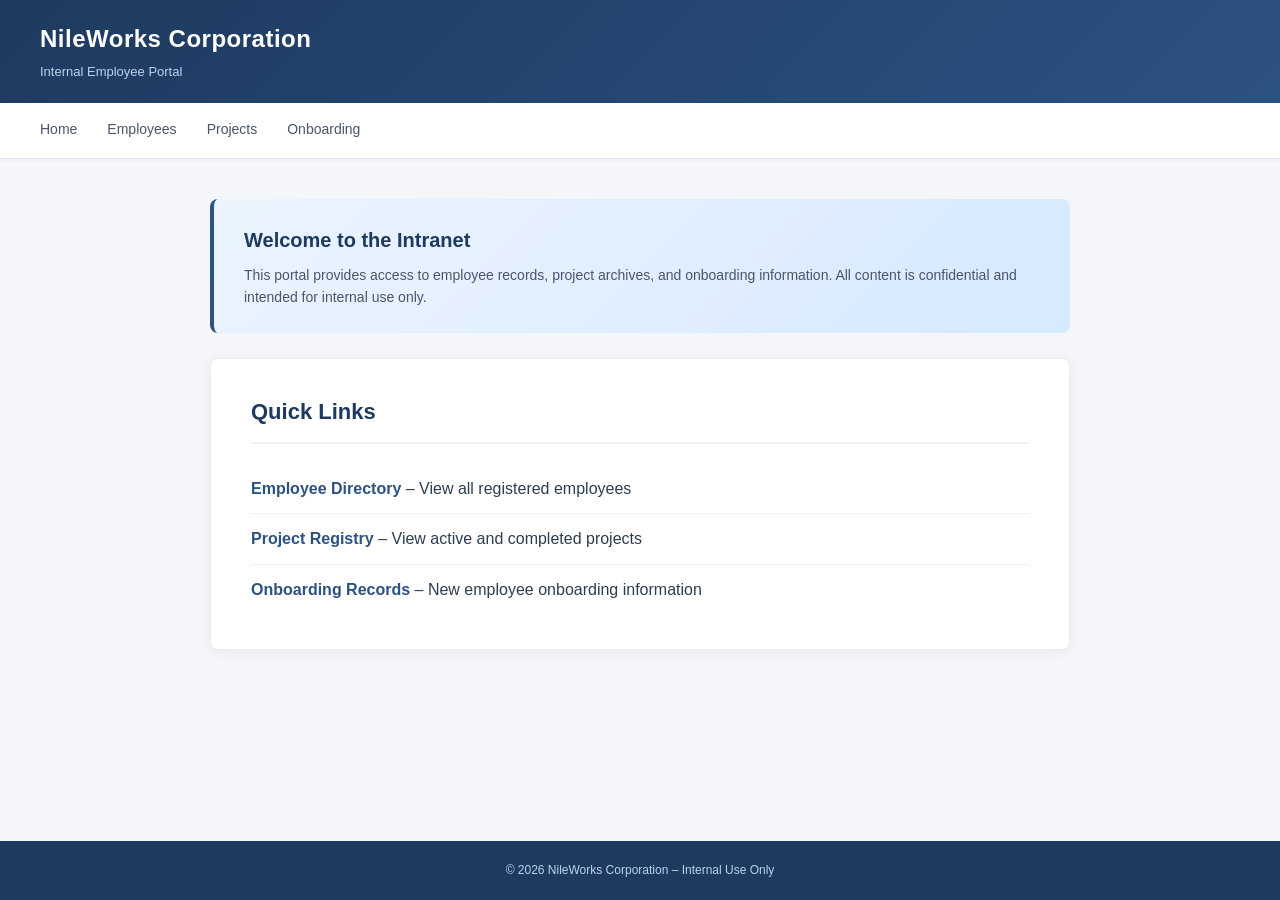
<file: stage3-osint/pages/index.html>
<!DOCTYPE html>
<html lang="en">
<head>
  <meta charset="UTF-8">
  <meta name="viewport" content="width=device-width, initial-scale=1.0">
  <title>Company Intranet</title>
  <link rel="stylesheet" href="style.css">
</head>
<body>
  <header>
    <h1>NileWorks Corporation</h1>
    <div class="subtitle">Internal Employee Portal</div>
  </header>

  <nav>
    <ul>
      <li><a href="index.html">Home</a></li>
      <li><a href="employees.html">Employees</a></li>
      <li><a href="projects.html">Projects</a></li>
      <li><a href="onboarding.html">Onboarding</a></li>
    </ul>
  </nav>

  <main>
    <div class="banner">
      <h2>Welcome to the Intranet</h2>
      <p>This portal provides access to employee records, project archives, and onboarding information. All content is confidential and intended for internal use only.</p>
    </div>

    <div class="card">
      <h2>Quick Links</h2>
      <ul class="employee-list">
        <li><a href="employees.html">Employee Directory</a> – View all registered employees</li>
        <li><a href="projects.html">Project Registry</a> – View active and completed projects</li>
        <li><a href="onboarding.html">Onboarding Records</a> – New employee onboarding information</li>
      </ul>
    </div>
  </main>

  <footer>
    &copy; 2026 NileWorks Corporation – Internal Use Only
  </footer>
</body>
</html>
</file>
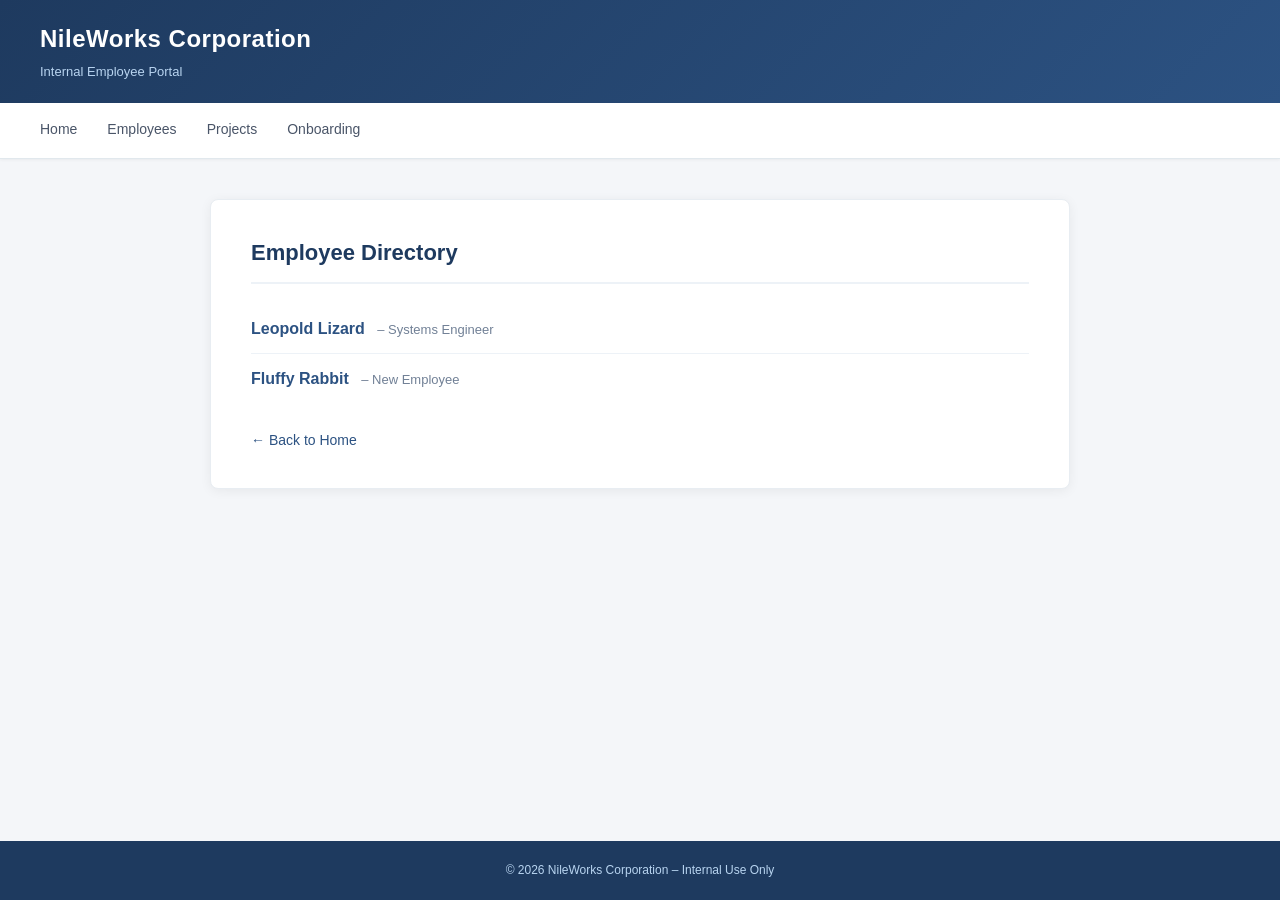
<file: stage3-osint/pages/employees.html>
<!DOCTYPE html>
<html lang="en">
<head>
  <meta charset="UTF-8">
  <meta name="viewport" content="width=device-width, initial-scale=1.0">
  <title>Employees</title>
  <link rel="stylesheet" href="style.css">
</head>
<body>
  <header>
    <h1>NileWorks Corporation</h1>
    <div class="subtitle">Internal Employee Portal</div>
  </header>

  <nav>
    <ul>
      <li><a href="index.html">Home</a></li>
      <li><a href="employees.html">Employees</a></li>
      <li><a href="projects.html">Projects</a></li>
      <li><a href="onboarding.html">Onboarding</a></li>
    </ul>
  </nav>

  <main>
    <div class="card">
      <h2>Employee Directory</h2>
      <ul class="employee-list">
        <li>
          <a href="lizard.html">Leopold Lizard</a>
          <span class="role">– Systems Engineer</span>
        </li>
        <li>
          <a href="rabbit.html">Fluffy Rabbit</a>
          <span class="role">– New Employee</span>
        </li>
      </ul>
      <a href="index.html" class="back-link">← Back to Home</a>
    </div>
  </main>

  <footer>
    &copy; 2026 NileWorks Corporation – Internal Use Only
  </footer>
</body>
</html>
</file>
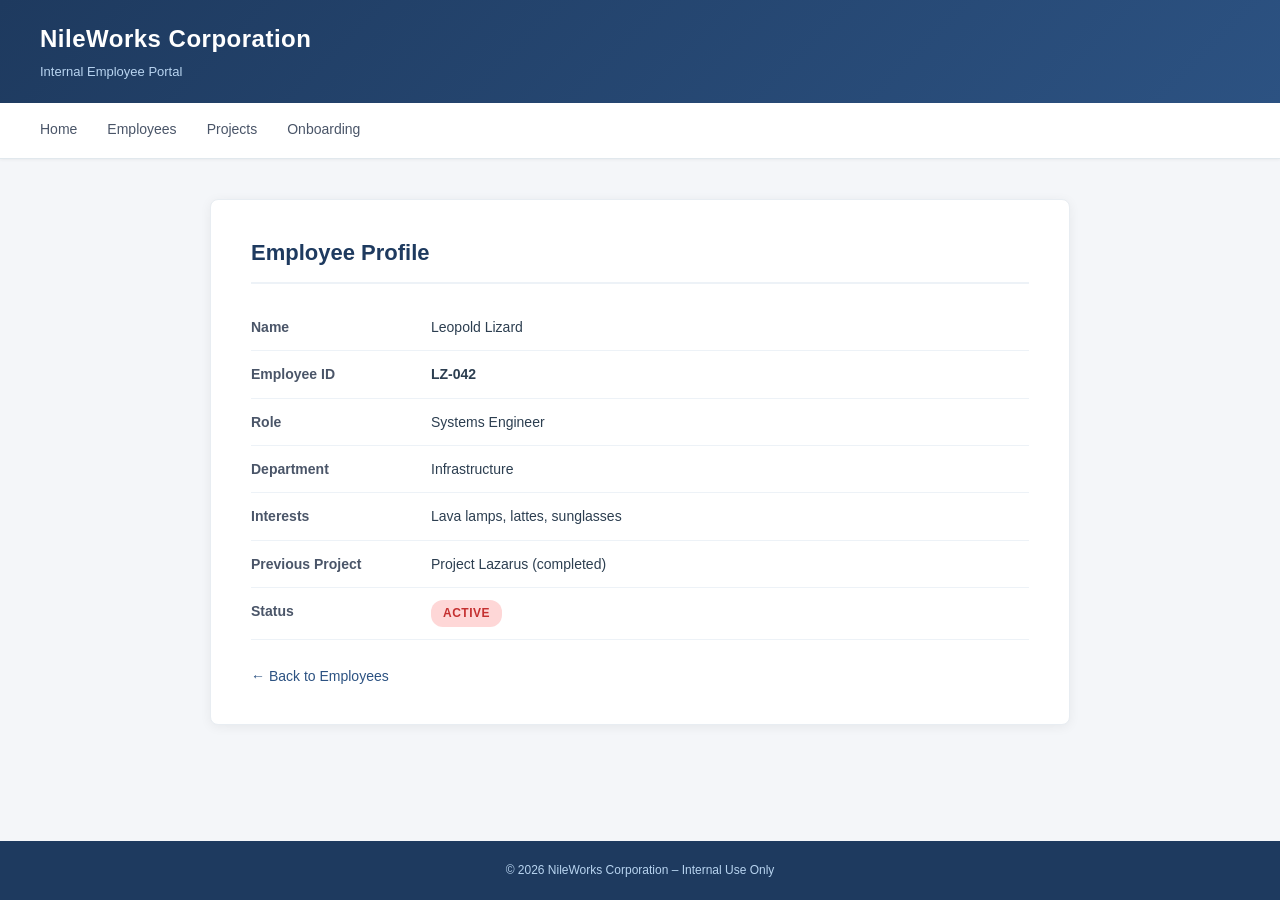
<file: stage3-osint/pages/lizard.html>
<!DOCTYPE html>
<html lang="en">
<head>
  <meta charset="UTF-8">
  <meta name="viewport" content="width=device-width, initial-scale=1.0">
  <title>Leopold Lizard</title>
  <link rel="stylesheet" href="style.css">
</head>
<body>
  <header>
    <h1>NileWorks Corporation</h1>
    <div class="subtitle">Internal Employee Portal</div>
  </header>

  <nav>
    <ul>
      <li><a href="index.html">Home</a></li>
      <li><a href="employees.html">Employees</a></li>
      <li><a href="projects.html">Projects</a></li>
      <li><a href="onboarding.html">Onboarding</a></li>
    </ul>
  </nav>

  <main>
    <div class="card">
      <h2>Employee Profile</h2>

      <div class="profile-field">
        <div class="label">Name</div>
        <div class="value">Leopold Lizard</div>
      </div>
      <div class="profile-field">
        <div class="label">Employee ID</div>
        <div class="value"><strong>LZ-042</strong></div>
      </div>
      <div class="profile-field">
        <div class="label">Role</div>
        <div class="value">Systems Engineer</div>
      </div>
      <div class="profile-field">
        <div class="label">Department</div>
        <div class="value">Infrastructure</div>
      </div>
      <div class="profile-field">
        <div class="label">Interests</div>
        <div class="value">Lava lamps, lattes, sunglasses</div>
      </div>
      <div class="profile-field">
        <div class="label">Previous Project</div>
        <div class="value">Project Lazarus (completed)</div>
      </div>
      <div class="profile-field">
        <div class="label">Status</div>
        <div class="value"><span class="warning">Active</span></div>
      </div>

      <a href="employees.html" class="back-link">← Back to Employees</a>
    </div>
  </main>

  <footer>
    &copy; 2026 NileWorks Corporation – Internal Use Only
  </footer>
</body>
</html>
</file>
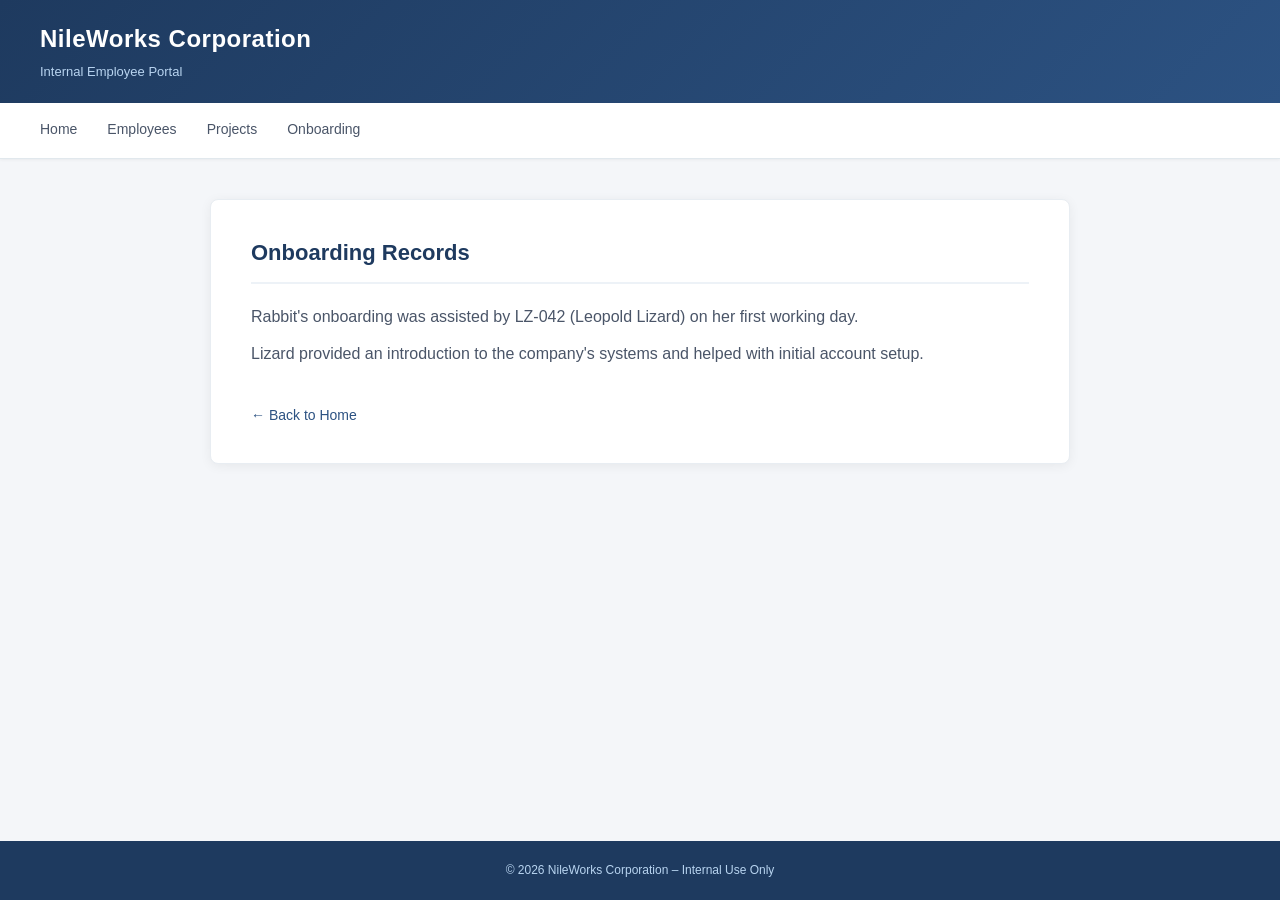
<file: stage3-osint/pages/onboarding.html>
<!DOCTYPE html>
<html lang="en">
<head>
  <meta charset="UTF-8">
  <meta name="viewport" content="width=device-width, initial-scale=1.0">
  <title>Onboarding Records</title>
  <link rel="stylesheet" href="style.css">
</head>
<body>
  <header>
    <h1>NileWorks Corporation</h1>
    <div class="subtitle">Internal Employee Portal</div>
  </header>

  <nav>
    <ul>
      <li><a href="index.html">Home</a></li>
      <li><a href="employees.html">Employees</a></li>
      <li><a href="projects.html">Projects</a></li>
      <li><a href="onboarding.html">Onboarding</a></li>
    </ul>
  </nav>

  <main>
    <div class="card">
      <h2>Onboarding Records</h2>
      <p>Rabbit's onboarding was assisted by LZ-042 (Leopold Lizard) on her first working day.</p>
      <p>Lizard provided an introduction to the company's systems and helped with initial account setup.</p>

      <a href="index.html" class="back-link">← Back to Home</a>
    </div>
  </main>

  <footer>
    &copy; 2026 NileWorks Corporation – Internal Use Only
  </footer>
</body>
</html>
</file>
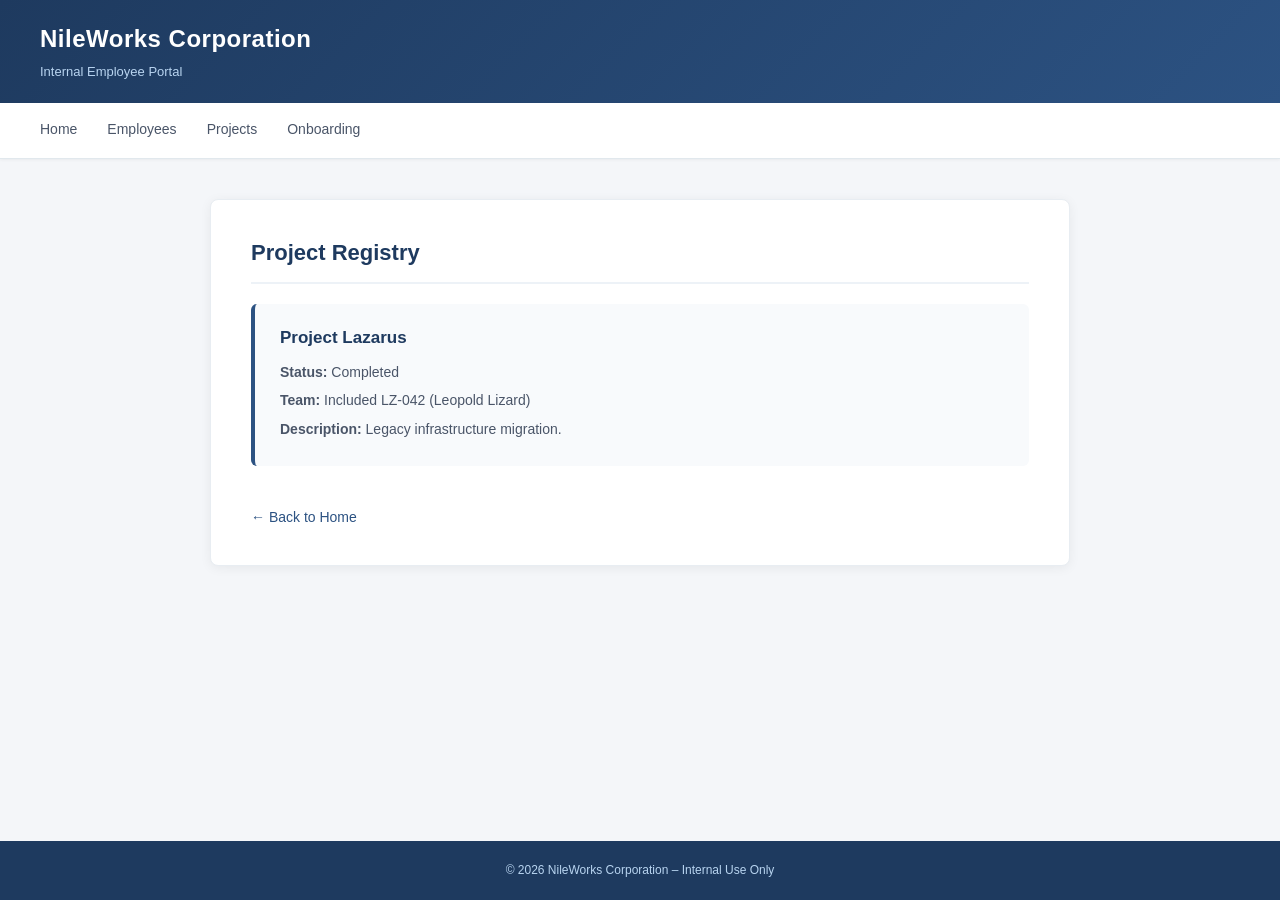
<file: stage3-osint/pages/projects.html>
<!DOCTYPE html>
<html lang="en">
<head>
  <meta charset="UTF-8">
  <meta name="viewport" content="width=device-width, initial-scale=1.0">
  <title>Projects</title>
  <link rel="stylesheet" href="style.css">
</head>
<body>
  <header>
    <h1>NileWorks Corporation</h1>
    <div class="subtitle">Internal Employee Portal</div>
  </header>

  <nav>
    <ul>
      <li><a href="index.html">Home</a></li>
      <li><a href="employees.html">Employees</a></li>
      <li><a href="projects.html">Projects</a></li>
      <li><a href="onboarding.html">Onboarding</a></li>
    </ul>
  </nav>

  <main>
    <div class="card">
      <h2>Project Registry</h2>

      <div class="project">
        <h3>Project Lazarus</h3>
        <p><strong>Status:</strong> Completed</p>
        <p><strong>Team:</strong> Included LZ-042 (Leopold Lizard)</p>
        <p><strong>Description:</strong> Legacy infrastructure migration.</p>
      </div>

      <a href="index.html" class="back-link">← Back to Home</a>
    </div>
  </main>

  <footer>
    &copy; 2026 NileWorks Corporation – Internal Use Only
  </footer>
</body>
</html>
</file>
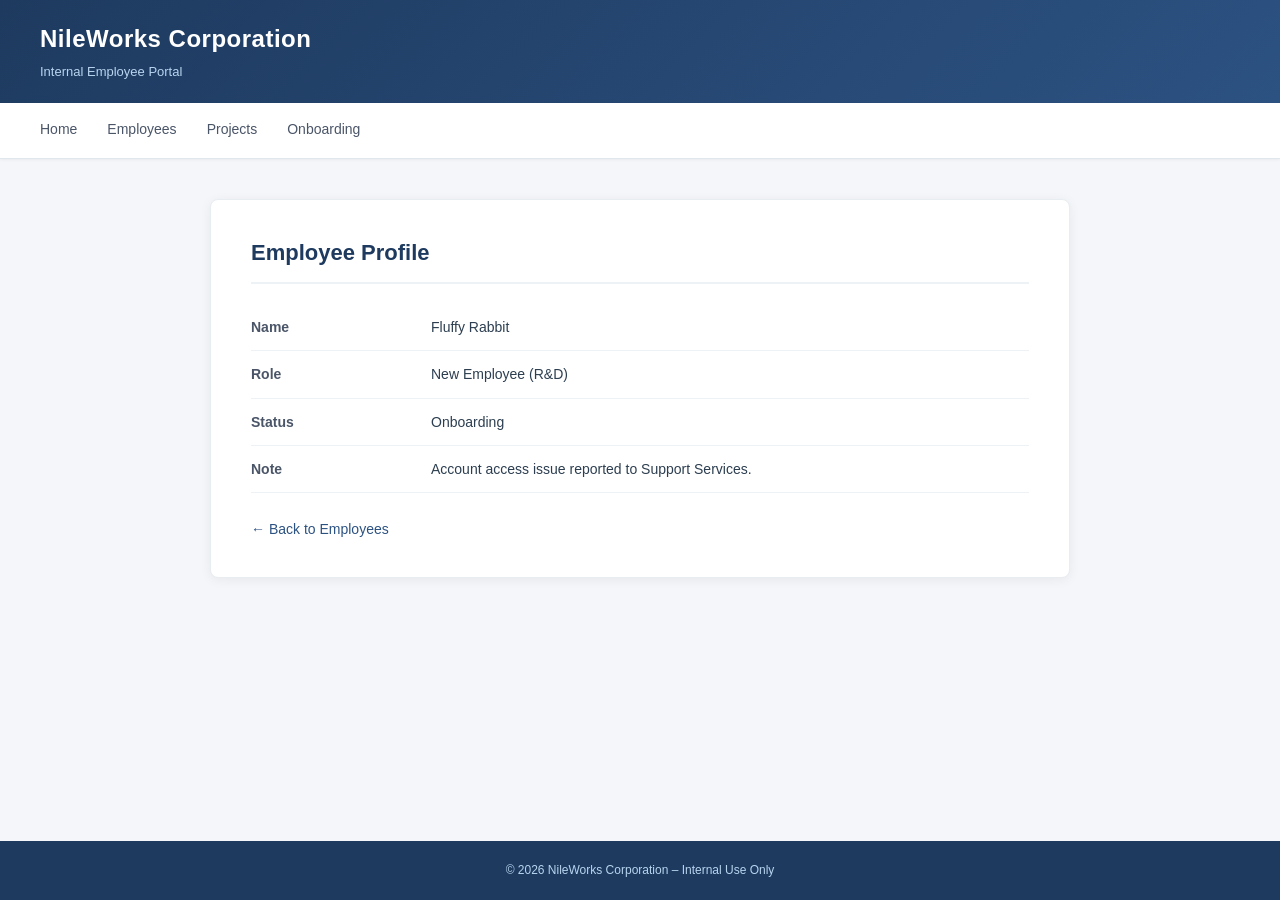
<file: stage3-osint/pages/rabbit.html>
<!DOCTYPE html>
<html lang="en">
<head>
  <meta charset="UTF-8">
  <meta name="viewport" content="width=device-width, initial-scale=1.0">
  <title>Fluffy Rabbit</title>
  <link rel="stylesheet" href="style.css">
</head>
<body>
  <header>
    <h1>NileWorks Corporation</h1>
    <div class="subtitle">Internal Employee Portal</div>
  </header>

  <nav>
    <ul>
      <li><a href="index.html">Home</a></li>
      <li><a href="employees.html">Employees</a></li>
      <li><a href="projects.html">Projects</a></li>
      <li><a href="onboarding.html">Onboarding</a></li>
    </ul>
  </nav>

  <main>
    <div class="card">
      <h2>Employee Profile</h2>

      <div class="profile-field">
        <div class="label">Name</div>
        <div class="value">Fluffy Rabbit</div>
      </div>
      <div class="profile-field">
        <div class="label">Role</div>
        <div class="value">New Employee (R&amp;D)</div>
      </div>
      <div class="profile-field">
        <div class="label">Status</div>
        <div class="value">Onboarding</div>
      </div>
      <div class="profile-field">
        <div class="label">Note</div>
        <div class="value">Account access issue reported to Support Services.</div>
      </div>

      <a href="employees.html" class="back-link">← Back to Employees</a>
    </div>
  </main>

  <footer>
    &copy; 2026 NileWorks Corporation – Internal Use Only
  </footer>
</body>
</html>
</file>
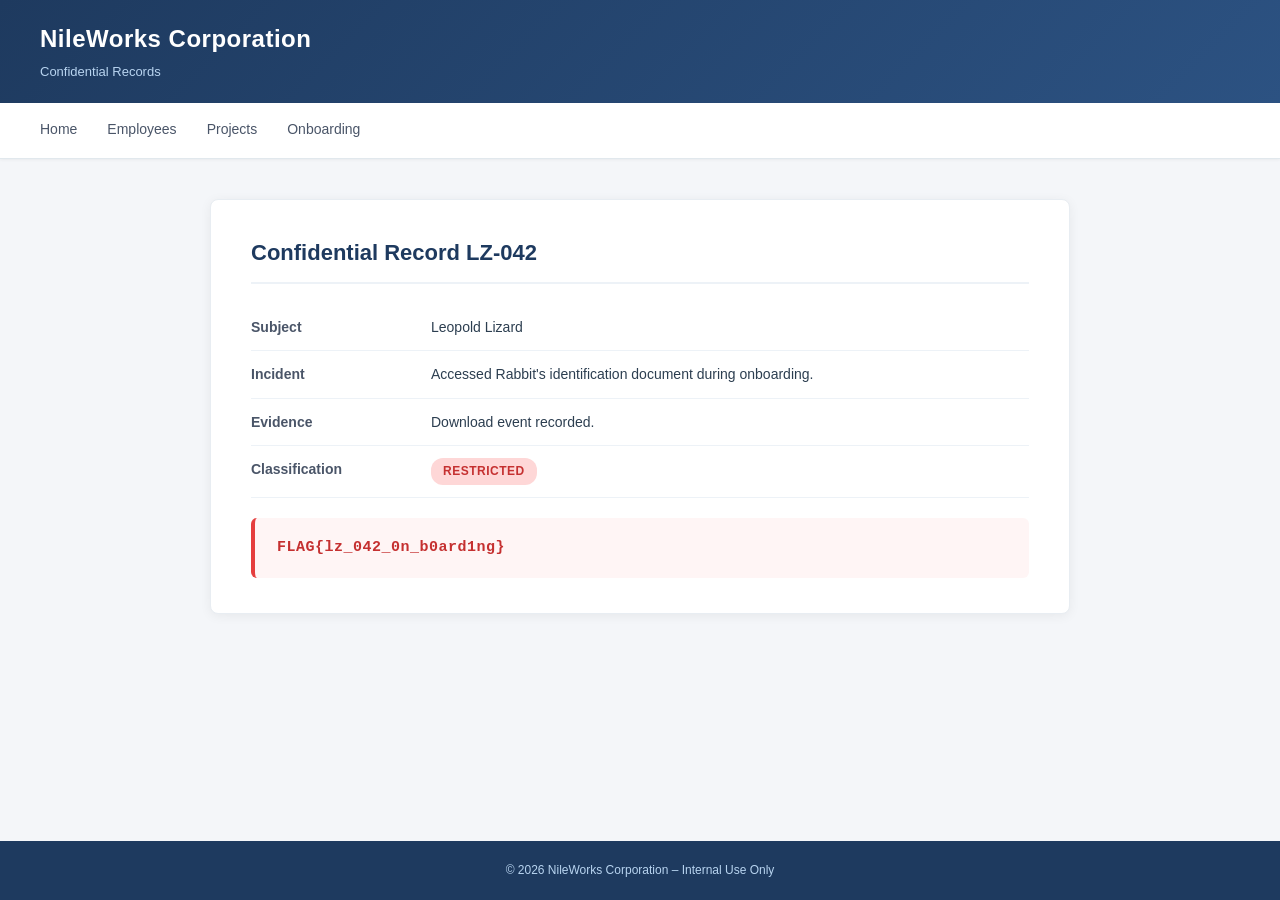
<file: stage3-osint/pages/records/LZ-042.html>
<!DOCTYPE html>
<html lang="en">
<head>
  <meta charset="UTF-8">
  <meta name="viewport" content="width=device-width, initial-scale=1.0">
  <title>Record LZ-042 – Confidential</title>
  <link rel="stylesheet" href="../style.css">
</head>
<body>
  <header>
    <h1>NileWorks Corporation</h1>
    <div class="subtitle">Confidential Records</div>
  </header>

  <nav>
    <ul>
      <li><a href="../index.html">Home</a></li>
      <li><a href="../employees.html">Employees</a></li>
      <li><a href="../projects.html">Projects</a></li>
      <li><a href="../onboarding.html">Onboarding</a></li>
    </ul>
  </nav>

  <main>
    <div class="card">
      <h2>Confidential Record LZ-042</h2>

      <div class="profile-field">
        <div class="label">Subject</div>
        <div class="value">Leopold Lizard</div>
      </div>
      <div class="profile-field">
        <div class="label">Incident</div>
        <div class="value">Accessed Rabbit's identification document during onboarding.</div>
      </div>
      <div class="profile-field">
        <div class="label">Evidence</div>
        <div class="value">Download event recorded.</div>
      </div>
      <div class="profile-field">
        <div class="label">Classification</div>
        <div class="value"><span class="warning">Restricted</span></div>
      </div>

      <div class="flag-box">
        FLAG{lz_042_0n_b0ard1ng}
      </div>
    </div>
  </main>

  <footer>
    &copy; 2026 NileWorks Corporation – Internal Use Only
  </footer>
</body>
</html>
</file>
<file: stage3-osint/pages/style.css>
/* ===== Reset & Base ===== */
* {
  margin: 0;
  padding: 0;
  box-sizing: border-box;
}

body {
  font-family: 'Segoe UI', Tahoma, Geneva, Verdana, sans-serif;
  background-color: #f4f6f9;
  color: #2c3e50;
  line-height: 1.6;
  min-height: 100vh;
  display: flex;
  flex-direction: column;
}

/* ===== Header ===== */
header {
  background: linear-gradient(135deg, #1e3a5f 0%, #2c5282 100%);
  color: #ffffff;
  padding: 20px 40px;
  box-shadow: 0 2px 8px rgba(0, 0, 0, 0.1);
}

header h1 {
  font-size: 24px;
  font-weight: 600;
  letter-spacing: 0.5px;
}

header .subtitle {
  font-size: 13px;
  color: #b8d4f0;
  margin-top: 4px;
}

/* ===== Navigation ===== */
nav {
  background-color: #ffffff;
  border-bottom: 1px solid #e1e8ed;
  padding: 0 40px;
  box-shadow: 0 1px 3px rgba(0, 0, 0, 0.05);
}

nav ul {
  list-style: none;
  display: flex;
  gap: 30px;
}

nav ul li a {
  display: block;
  padding: 15px 0;
  color: #4a5568;
  text-decoration: none;
  font-weight: 500;
  font-size: 14px;
  border-bottom: 2px solid transparent;
  transition: all 0.2s;
}

nav ul li a:hover {
  color: #2c5282;
  border-bottom-color: #2c5282;
}

/* ===== Main Content ===== */
main {
  flex: 1;
  max-width: 900px;
  margin: 40px auto;
  padding: 0 20px;
  width: 100%;
}

.card {
  background: #ffffff;
  border-radius: 8px;
  padding: 35px 40px;
  box-shadow: 0 2px 12px rgba(0, 0, 0, 0.06);
  border: 1px solid #e8edf2;
}

.card h2 {
  color: #1e3a5f;
  font-size: 22px;
  margin-bottom: 20px;
  padding-bottom: 12px;
  border-bottom: 2px solid #edf2f7;
}

.card p {
  margin-bottom: 12px;
  color: #4a5568;
}

/* ===== Employee List ===== */
.employee-list {
  list-style: none;
  margin-top: 15px;
}

.employee-list li {
  padding: 12px 0;
  border-bottom: 1px solid #edf2f7;
}

.employee-list li:last-child {
  border-bottom: none;
}

.employee-list a {
  color: #2c5282;
  text-decoration: none;
  font-weight: 600;
  transition: color 0.2s;
}

.employee-list a:hover {
  color: #1e3a5f;
  text-decoration: underline;
}

.employee-list .role {
  color: #718096;
  font-size: 13px;
  margin-left: 8px;
}

/* ===== Profile Fields ===== */
.profile-field {
  display: flex;
  padding: 12px 0;
  border-bottom: 1px solid #edf2f7;
}

.profile-field:last-child {
  border-bottom: none;
}

.profile-field .label {
  font-weight: 600;
  color: #4a5568;
  min-width: 180px;
  font-size: 14px;
}

.profile-field .value {
  color: #2c3e50;
  font-size: 14px;
}

/* ===== Project Card ===== */
.project {
  background: #f8fafc;
  border-left: 4px solid #2c5282;
  padding: 20px 25px;
  border-radius: 6px;
  margin-bottom: 15px;
}

.project h3 {
  color: #1e3a5f;
  margin-bottom: 10px;
  font-size: 17px;
}

.project p {
  font-size: 14px;
  margin-bottom: 6px;
}

/* ===== Flag Box ===== */
.flag-box {
  background: #fff5f5;
  border-left: 4px solid #e53e3e;
  padding: 18px 22px;
  border-radius: 6px;
  margin-top: 20px;
  font-family: 'Courier New', monospace;
  font-size: 15px;
  color: #c53030;
  font-weight: 600;
  letter-spacing: 0.5px;
}

/* ===== Back Link ===== */
.back-link {
  display: inline-block;
  margin-top: 25px;
  color: #2c5282;
  text-decoration: none;
  font-size: 14px;
  font-weight: 500;
}

.back-link:hover {
  text-decoration: underline;
}

/* ===== Banner ===== */
.banner {
  background: linear-gradient(135deg, #ebf4ff 0%, #d6e9ff 100%);
  border-radius: 8px;
  padding: 25px 30px;
  margin-bottom: 25px;
  border-left: 4px solid #2c5282;
}

.banner h2 {
  color: #1e3a5f;
  font-size: 20px;
  margin-bottom: 8px;
  border: none;
  padding: 0;
}

.banner p {
  color: #4a5568;
  font-size: 14px;
}

/* ===== Footer ===== */
footer {
  background-color: #1e3a5f;
  color: #b8d4f0;
  text-align: center;
  padding: 20px;
  font-size: 12px;
  margin-top: auto;
}

/* ===== Warning Badge ===== */
.warning {
  display: inline-block;
  background: #fed7d7;
  color: #c53030;
  padding: 4px 12px;
  border-radius: 12px;
  font-size: 12px;
  font-weight: 600;
  text-transform: uppercase;
  letter-spacing: 0.5px;
}

/* ===== Responsive ===== */
@media (max-width: 600px) {
  header, nav { padding-left: 20px; padding-right: 20px; }
  .card { padding: 25px 20px; }
  .profile-field { flex-direction: column; }
  .profile-field .label { min-width: auto; margin-bottom: 4px; }
}
</file>
